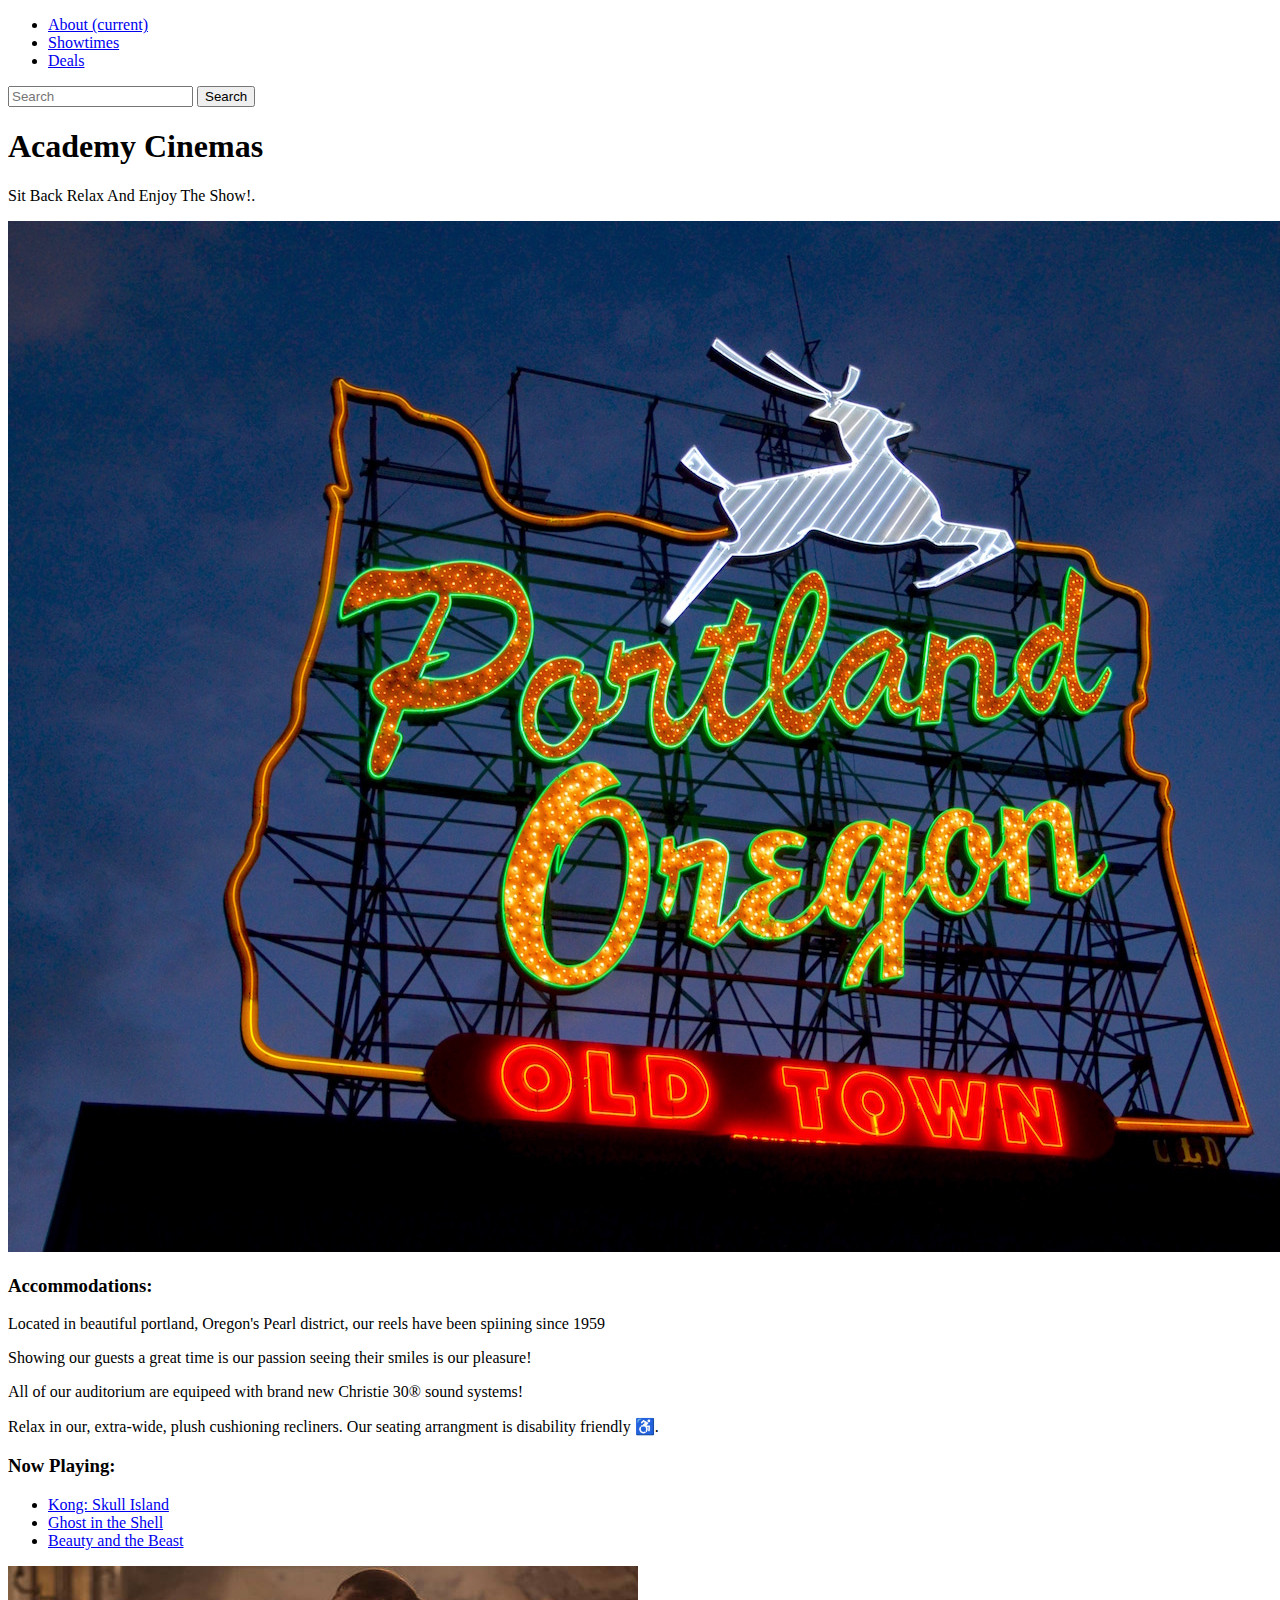
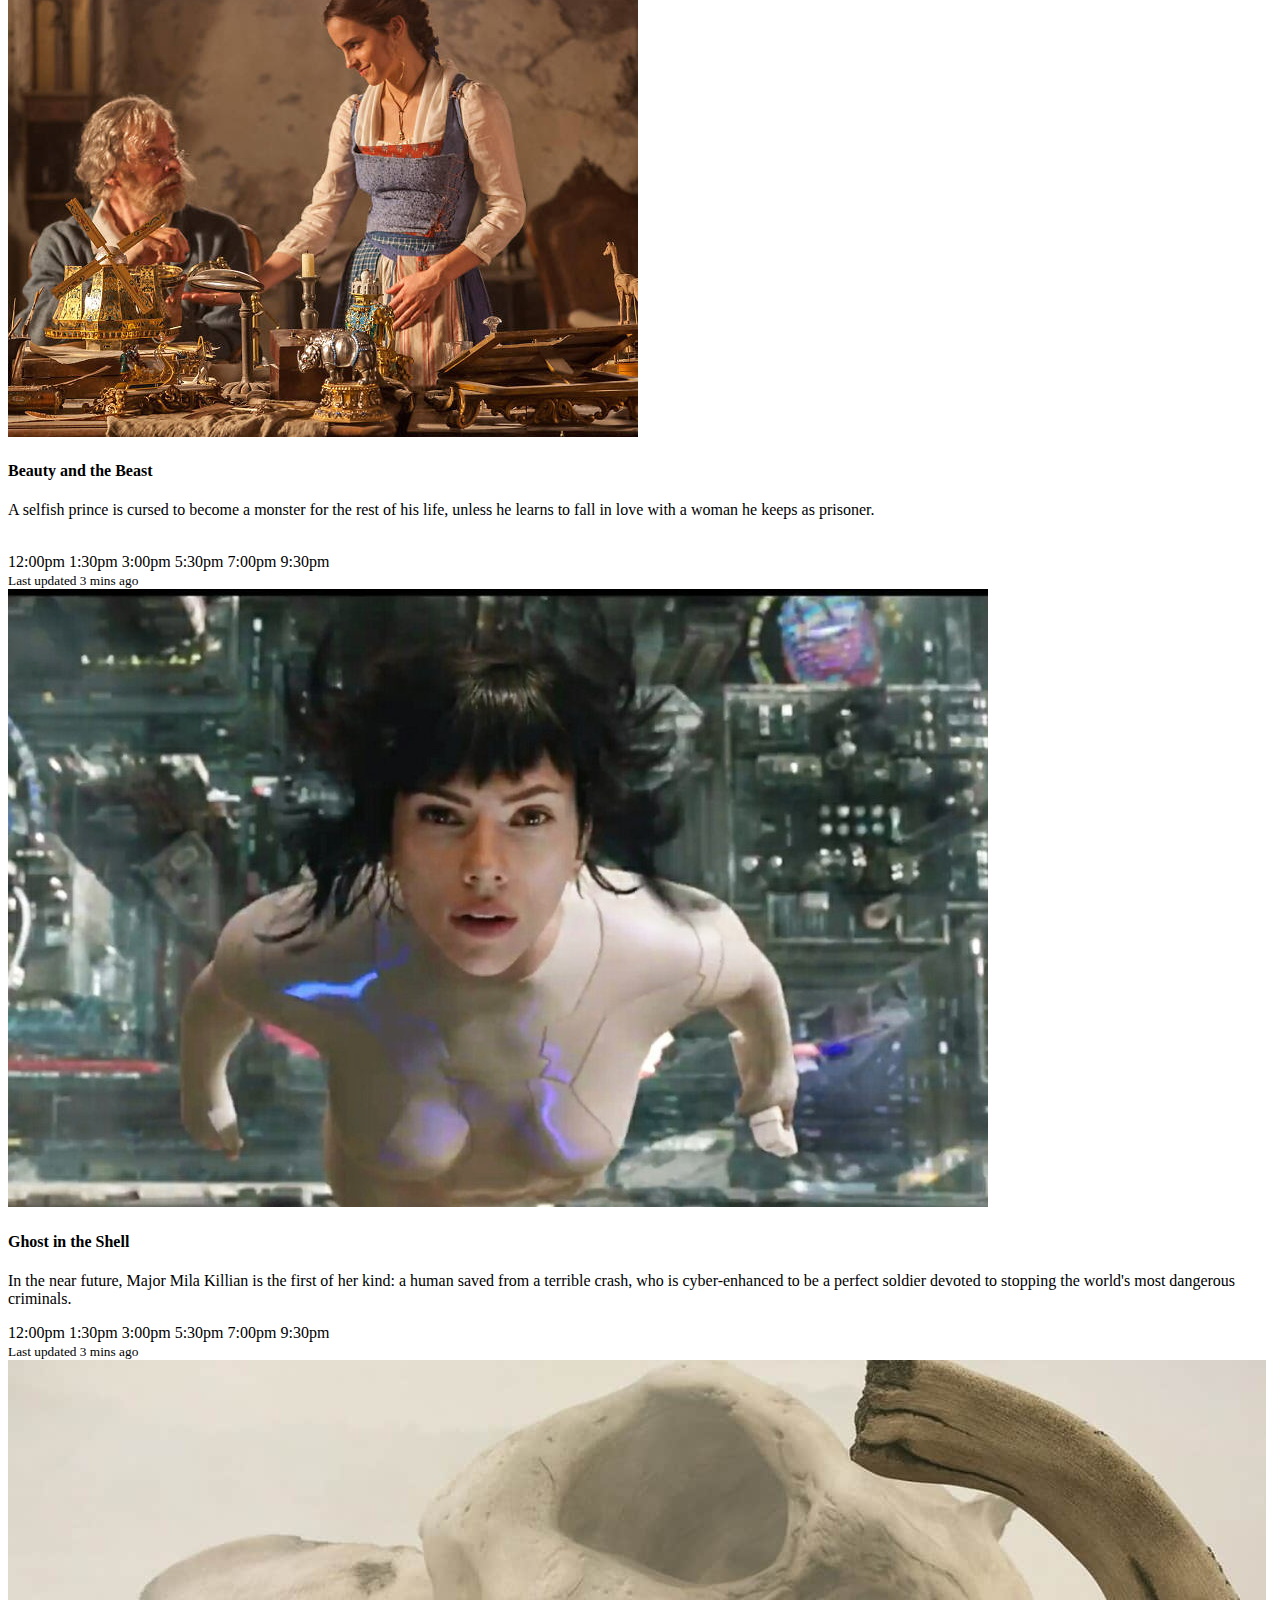
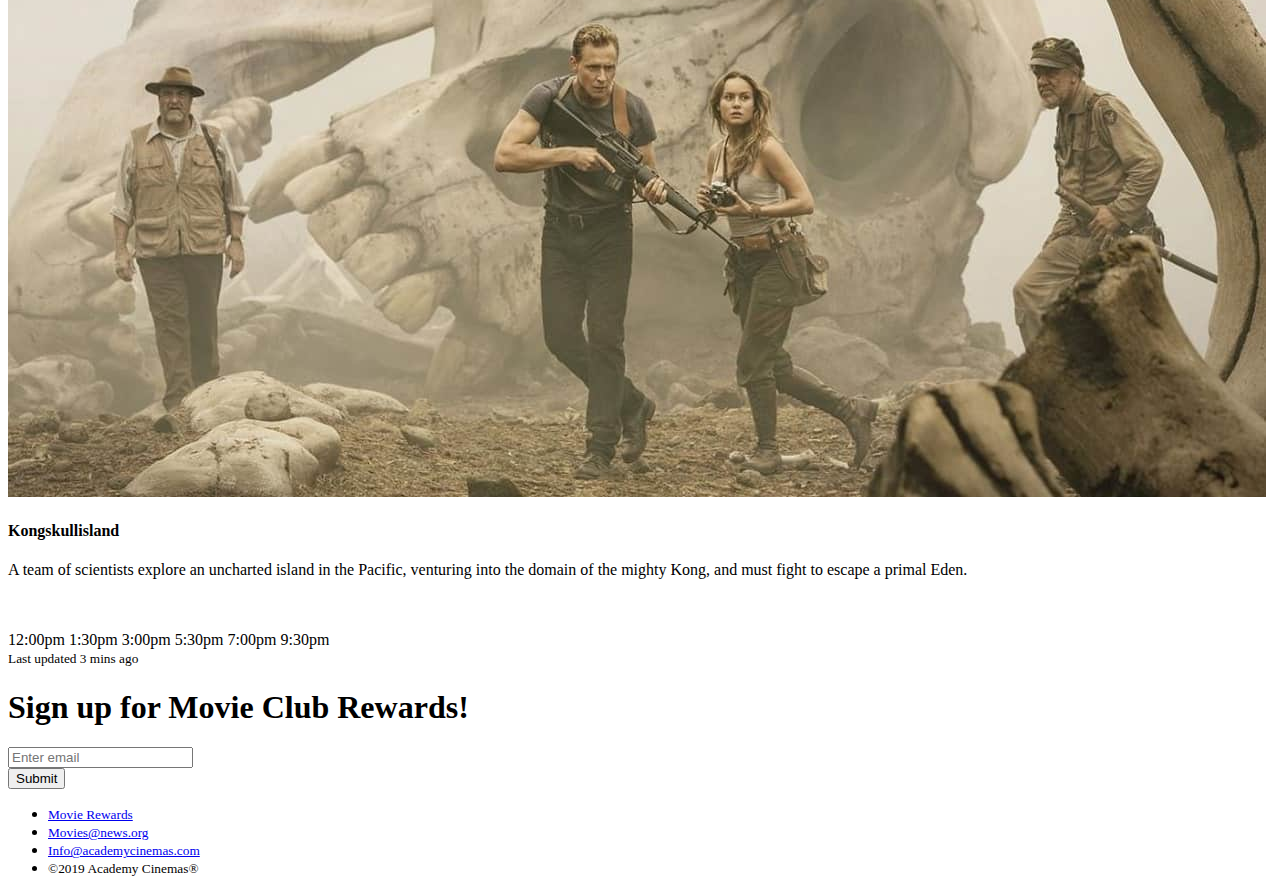
<file: academy_cinemas.html>
<!doctype html>
<html lang="en">
  <head>
    <!-- Required meta tags -->
    <meta charset="utf-8">
    <meta name="viewport" content="width=device-width, initial-scale=1, shrink-to-fit=no">

    <!-- Bootstrap CSS -->
    <link rel="stylesheet" href="https://stackpath.bootstrapcdn.com/bootstrap/4.1.3/css/bootstrap.min.css" integrity="sha384-MCw98/SFnGE8fJT3GXwEOngsV7Zt27NXFoaoApmYm81iuXoPkFOJwJ8ERdknLPMO" crossorigin="anonymous">

    <title>Academy Cinemas</title>
  </head>
  <body>

    <div class="container">
    
        <nav class="navbar navbar-expand-lg navbar-light bg-info">
      
        <div class="collapse navbar-collapse" id="navbarTogglerDemo02">
          <ul class="navbar-nav mr-auto mt-2 mt-lg-0">
            <li class="nav-item active">
              <a class="nav-link text-light" href="#About">About <span class="sr-only">(current)</span></a>
            </li>
            <li class="nav-item active">
              <a class="nav-link text-light" href="#Showtimes">Showtimes</a>
            </li>
            <li class="nav-item active">
              <a class="nav-link text-light" href="#Deals">Deals</a>
            </li>
          </ul>
          <form class="form-inline my-2 my-lg-0">
            <input class="form-control mr-sm-2" type="search" placeholder="Search">
            <button class="btn btn-primary my-2 my-sm-0 text-light" type="submit">Search</button>
          </form>
        </div>
        </nav>

        <div class="jumbotron jumbotron-fluid bg-info text-center">
            <div class="container">
              <h1 class="display-4 text-light">Academy Cinemas</h1>
              <p class="lead text-light">Sit Back Relax And Enjoy The Show!.</p>
            </div>
          </div>

          <div class="container">
            <div class="row">
              <div class="col-sm">
          
                <img class="img-fluid" src="./Img/pdx.jpg" alt=""/>


              </div>
              <div class="col-sm" id="About">
                
                <h3>Accommodations:</h3>
                <p>Located in beautiful portland, Oregon's Pearl district, our reels have been spiining since 1959</p>
                <p>Showing our guests a great time is our passion seeing their smiles is our pleasure!</p>
                <p>All of our auditorium are equipeed with brand new Christie 30&reg; sound systems! </p>
                <p>Relax in our, extra-wide, plush cushioning recliners. Our seating arrangment is disability friendly &#9855;.</p>
            
            
            </div>
              <div class="col-sm">

                <h3>Now Playing:</h3>
                <ul class="list-group">
                    <li class="list-group-item">
                        <a class="nav-link" href="#">Kong: Skull Island</a>
                    </li>
                    <li class="list-group-item">
                        <a class="nav-link" href="#">Ghost in the Shell</a>
                    </li>
                    <li class="list-group-item">
                        <a class="nav-link" href="#">Beauty and the Beast</a>
                    </li>
                  </ul>              
            
            
            </div>
            </div>
          </div>

        <!--- ShowTimes -->
        <div class="card-group" id="Showtimes">
            <div class="card">
            <img class="card-img-top" src="./Img/beautyandthebeast.jpg" alt="Card image cap">
            <div class="card-block">
                <h4 class="card-title">Beauty and the Beast</h4>
                <p class="card-text">A selfish prince is cursed to become a monster for the rest of his life, unless he learns to fall in love with a woman he keeps as prisoner.</p> <br>
            <span class="badge badge-pill badge-primary">12:00pm</span>
            <span class="badge badge-pill badge-secondary">1:30pm</span>
            <span class="badge badge-pill badge-success">3:00pm</span>
            <span class="badge badge-pill badge-danger">5:30pm</span>
            <span class="badge badge-pill badge-warning">7:00pm</span>
            <span class="badge badge-pill badge-info">9:30pm</span>
            </div>
            </div class="card-footer">
            <small class="text-muted">Last updated 3 mins ago</small>

          <div class="card-group" id="Showtimes">
              <div class="card">
            <img class="card-img-top" src="./Img/ghostintheshell.jpg" alt="Card image cap">
            <div class="card-block">
                <h4 class="card-title">Ghost in the Shell</h4>
                <p class="card-text">In the near future, Major Mila Killian is the first of her kind: a human saved from a terrible crash, who is cyber-enhanced to be a perfect soldier devoted to stopping the world's most dangerous criminals.</p>
              <span class="badge badge-pill badge-primary">12:00pm</span>
              <span class="badge badge-pill badge-secondary">1:30pm</span>
              <span class="badge badge-pill badge-success">3:00pm</span>
              <span class="badge badge-pill badge-danger">5:30pm</span>
              <span class="badge badge-pill badge-warning">7:00pm</span>
              <span class="badge badge-pill badge-info">9:30pm</span>
              </div>
          </div class="card-footer">
              <small class="text-muted">Last updated 3 mins ago</small>
          </div>

          <div class="card-group" id="Showtimes">
              <div class="card">
            <img class="card-img-top" src="./Img/kongskullisland.jpg" alt="Card image cap">
            <div class="card-block">
                <h4 class="card-title">Kongskullisland</h4>
              <p class="card-text">A team of scientists explore an uncharted island in the Pacific, venturing into the domain of the mighty Kong, and must fight to escape a primal Eden.</p> <br> <br>
              <span class="badge badge-pill badge-primary">12:00pm</span>
              <span class="badge badge-pill badge-secondary">1:30pm</span>
              <span class="badge badge-pill badge-success">3:00pm</span>
              <span class="badge badge-pill badge-danger">5:30pm</span>
              <span class="badge badge-pill badge-warning">7:00pm</span>
              <span class="badge badge-pill badge-info">9:30pm</span>
              </div>
          </div class="card-footer">
              <small class="text-muted">Last updated 3 mins ago</small>
          </div>
        </div>
    </div>



        <!--- /ShowTimes -->

          <div class="text-center">
            <form>
                <h1 class="text-primary my-5">Sign up for Movie Club Rewards!</h1>
                <div class="form-group">
                  <input type="email" class="form-control" id="exampleInputEmail1" aria-describedby="emailHelp" placeholder="Enter email">
                </div>
                <button type="submit" class="btn btn-primary">Submit</button>
            </form>
          </div>

          <div class="container my-5">
              <ul class="nav nav-inline">
                  <li class="nav-item">
                    <small><a class="nav-link active" href="a">Movie Rewards</a></small>
                  </li>
                  <li class="nav-item">
                    <small><a class="nav-link" href="a">Movies@news.org</a></small>
                    </li>
                    <li class="nav-item">
                        <small><a class="nav-link" href="a">Info@academycinemas.com</a></small>
                    </li>
                    <li class="nav-item">
                        <small class="nav-link">&copy;2019 Academy Cinemas&reg;</small>
              </ul>
          </div>
      

    <!-- Optional JavaScript -->
    <!-- jQuery first, then Popper.js, then Bootstrap JS -->
    <script src="https://code.jquery.com/jquery-3.3.1.slim.min.js" integrity="sha384-q8i/X+965DzO0rT7abK41JStQIAqVgRVzpbzo5smXKp4YfRvH+8abtTE1Pi6jizo" crossorigin="anonymous"></script>
    <script src="https://cdnjs.cloudflare.com/ajax/libs/popper.js/1.14.3/umd/popper.min.js" integrity="sha384-ZMP7rVo3mIykV+2+9J3UJ46jBk0WLaUAdn689aCwoqbBJiSnjAK/l8WvCWPIPm49" crossorigin="anonymous"></script>
    <script src="https://stackpath.bootstrapcdn.com/bootstrap/4.1.3/js/bootstrap.min.js" integrity="sha384-ChfqqxuZUCnJSK3+MXmPNIyE6ZbWh2IMqE241rYiqJxyMiZ6OW/JmZQ5stwEULTy" crossorigin="anonymous"></script>
  </body>
</html>
</file>
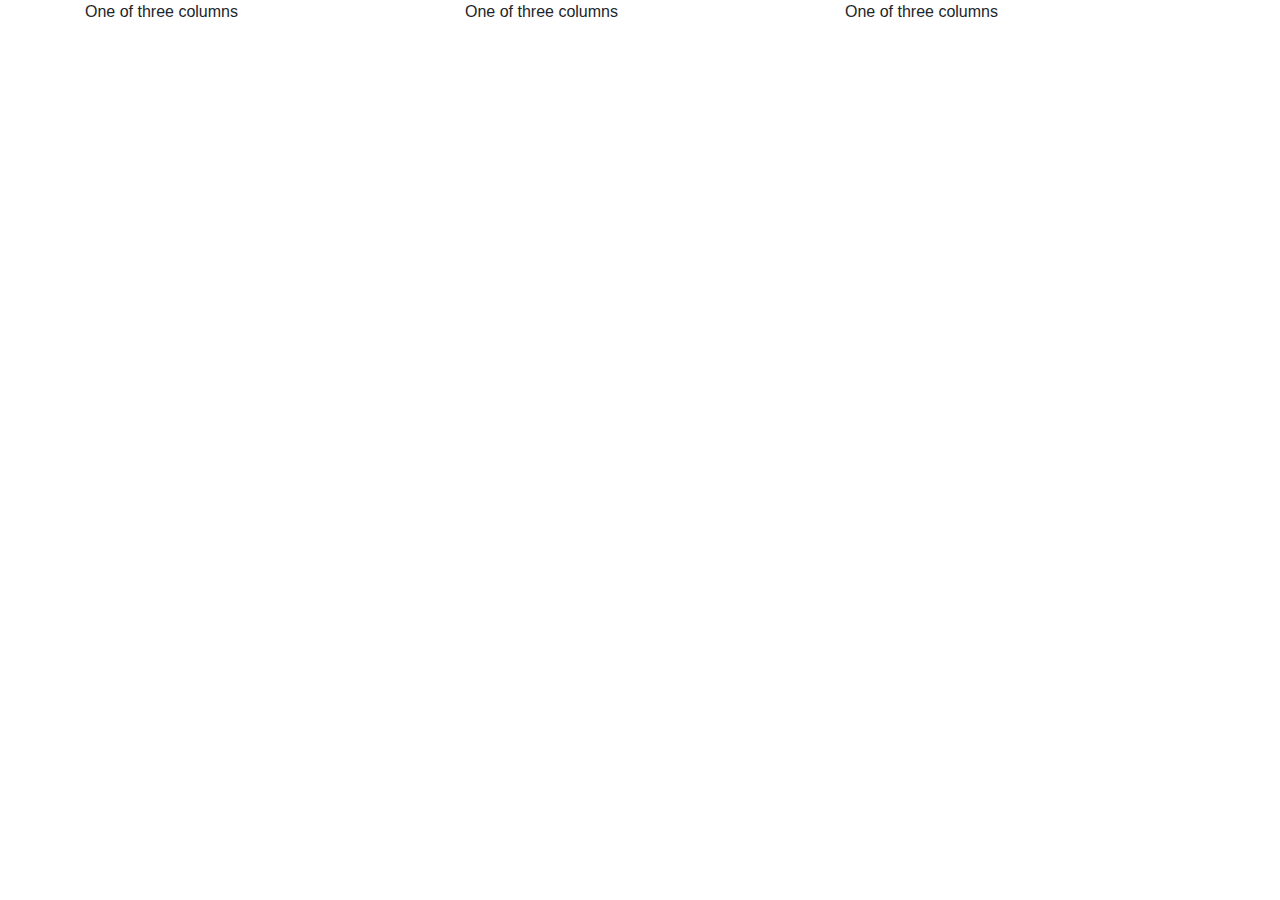
<file: Investing.html>
<!doctype html>
<html lang="en">
  <head>
    <!-- Required meta tags -->
    <meta charset="utf-8">
    <meta name="viewport" content="width=device-width, initial-scale=1, shrink-to-fit=no">

    <!-- Bootstrap CSS -->
    <link rel="stylesheet" href="https://stackpath.bootstrapcdn.com/bootstrap/4.3.1/css/bootstrap.min.css" integrity="sha384-ggOyR0iXCbMQv3Xipma34MD+dH/1fQ784/j6cY/iJTQUOhcWr7x9JvoRxT2MZw1T" crossorigin="anonymous">

    <title>Hello, world!</title>
  </head>
  <body>
    <div class="container">
        <div class="row">
          <div class="col-sm">
            One of three columns
          </div>
          <div class="col-sm">
            One of three columns
          </div>
          <div class="col-sm">
            One of three columns
          </div>
        </div>
      </div>

    <!-- Optional JavaScript -->
    <!-- jQuery first, then Popper.js, then Bootstrap JS -->
    <script src="https://code.jquery.com/jquery-3.3.1.slim.min.js" integrity="sha384-q8i/X+965DzO0rT7abK41JStQIAqVgRVzpbzo5smXKp4YfRvH+8abtTE1Pi6jizo" crossorigin="anonymous"></script>
    <script src="https://cdnjs.cloudflare.com/ajax/libs/popper.js/1.14.7/umd/popper.min.js" integrity="sha384-UO2eT0CpHqdSJQ6hJty5KVphtPhzWj9WO1clHTMGa3JDZwrnQq4sF86dIHNDz0W1" crossorigin="anonymous"></script>
    <script src="https://stackpath.bootstrapcdn.com/bootstrap/4.3.1/js/bootstrap.min.js" integrity="sha384-JjSmVgyd0p3pXB1rRibZUAYoIIy6OrQ6VrjIEaFf/nJGzIxFDsf4x0xIM+B07jRM" crossorigin="anonymous"></script>
  </body>
</html>
</file>
